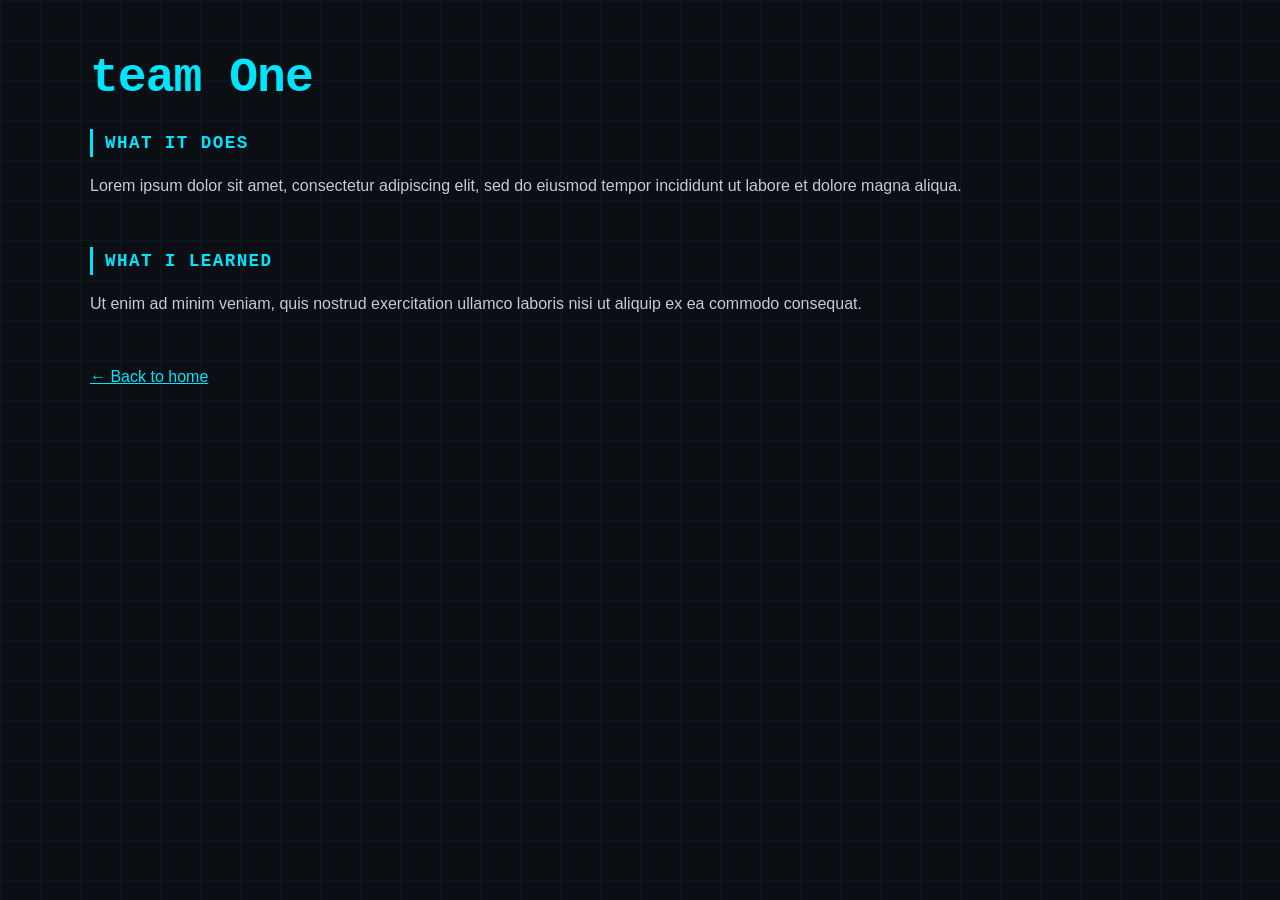
<file: project-1.html>
<!doctype html>
<html lang="vi">
  <head>
    <meta charset="UTF-8" />
    <meta name="viewport" content="width=device-width, initial-scale=1" />
    <title>team One — Phòng PA05 Portfolio</title>
    <link rel="stylesheet" href="styles.css" />
  </head>
  <body>
    <h1>team One</h1>

    <main>
      <section>
        <h2>What it does</h2>
        <p>
          Lorem ipsum dolor sit amet, consectetur adipiscing elit, sed do
          eiusmod tempor incididunt ut labore et dolore magna aliqua.
        </p>
      </section>

      <section>
        <h2>What I learned</h2>
        <p>
          Ut enim ad minim veniam, quis nostrud exercitation ullamco laboris
          nisi ut aliquip ex ea commodo consequat.
        </p>
      </section>
    </main>

    <p>
      <a href="index.html"
        ><span aria-hidden="true">&larr;</span> Back to home</a
      >
    </p>
  </body>
</html>
</file>
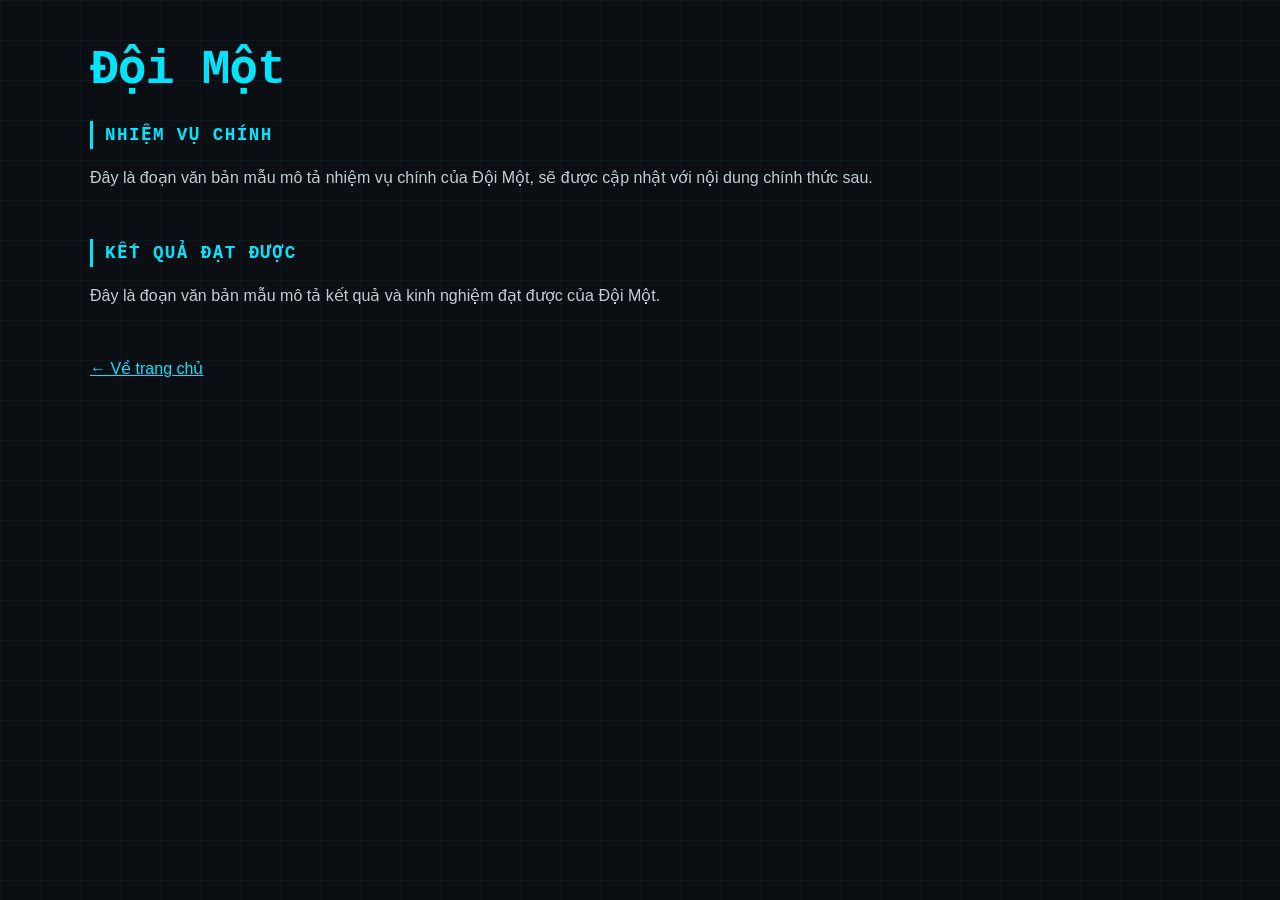
<file: team-1.html>
<!doctype html>
<html lang="vi">
  <head>
    <meta charset="UTF-8" />
    <meta name="viewport" content="width=device-width, initial-scale=1" />
    <title>Đội Một — Phòng PA05 Portfolio</title>
    <link rel="stylesheet" href="css/base.css" />
    <link rel="stylesheet" href="css/layout.css" />
    <link rel="stylesheet" href="css/components.css" />
    <link rel="stylesheet" href="css/animations.css" />
    <link rel="stylesheet" href="css/themes.css" />
  </head>
  <body data-i18n-title="pageTitleTeam1">
    <h1 data-i18n="team1Title">Đội Một</h1>

    <main>
      <section>
        <h2 data-i18n="whatItDoesHeading">Nhiệm vụ chính</h2>
        <p data-i18n="team1WhatItDoesText">
          Đây là đoạn văn bản mẫu mô tả nhiệm vụ chính của Đội Một, sẽ được cập
          nhật với nội dung chính thức sau.
        </p>
      </section>

      <section>
        <h2 data-i18n="whatWeLearnedHeading">Kết quả đạt được</h2>
        <p data-i18n="team1WhatWeLearnedText">
          Đây là đoạn văn bản mẫu mô tả kết quả và kinh nghiệm đạt được của Đội
          Một.
        </p>
      </section>
    </main>

    <p>
      <a href="index.html"
        ><span aria-hidden="true">&larr;</span>
        <span data-i18n="backToHome">Về trang chủ</span></a
      >
    </p>

    <script src="js/translations.js" defer></script>
    <script src="js/theme-toggle.js" defer></script>
    <script src="js/language-toggle.js" defer></script>
    <script src="js/main.js" defer></script>
    <script src="js/carousel.js" defer></script>
    <script src="js/hero-sequence.js" defer></script>
    <script src="js/hero-cycle.js" defer></script>
    <script src="js/animations.js" defer></script>
  </body>
</html>
</file>
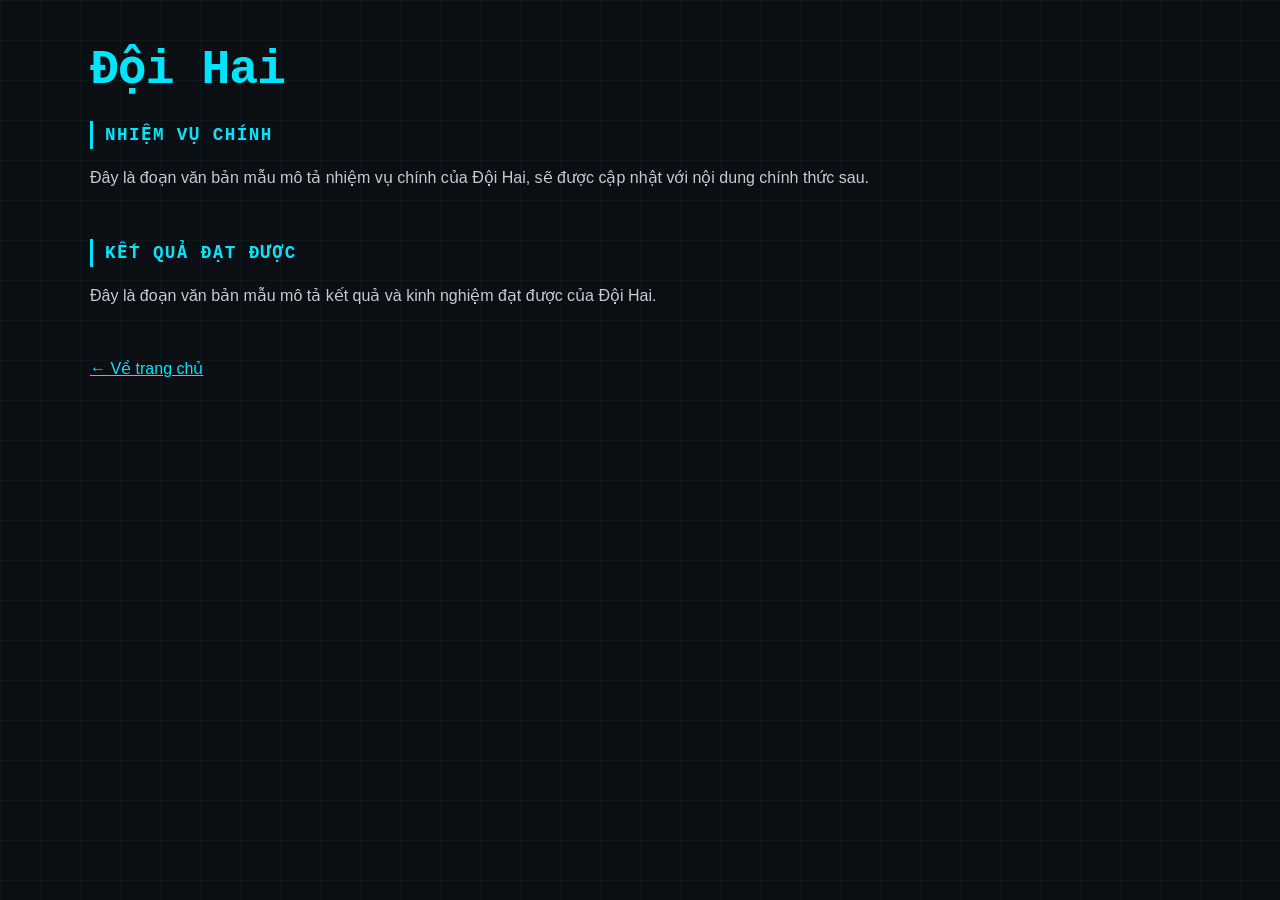
<file: team-2.html>
<!doctype html>
<html lang="vi">
  <head>
    <meta charset="UTF-8" />
    <meta name="viewport" content="width=device-width, initial-scale=1" />
    <title>Đội Hai — Phòng PA05 Portfolio</title>
    <link rel="stylesheet" href="css/base.css" />
    <link rel="stylesheet" href="css/layout.css" />
    <link rel="stylesheet" href="css/components.css" />
    <link rel="stylesheet" href="css/animations.css" />
    <link rel="stylesheet" href="css/themes.css" />
  </head>
  <body data-i18n-title="pageTitleTeam2">
    <h1 data-i18n="team2Title">Đội Hai</h1>

    <main>
      <section>
        <h2 data-i18n="whatItDoesHeading">Nhiệm vụ chính</h2>
        <p data-i18n="team2WhatItDoesText">
          Đây là đoạn văn bản mẫu mô tả nhiệm vụ chính của Đội Hai, sẽ được cập
          nhật với nội dung chính thức sau.
        </p>
      </section>

      <section>
        <h2 data-i18n="whatWeLearnedHeading">Kết quả đạt được</h2>
        <p data-i18n="team2WhatWeLearnedText">
          Đây là đoạn văn bản mẫu mô tả kết quả và kinh nghiệm đạt được của Đội
          Hai.
        </p>
      </section>
    </main>

    <p>
      <a href="index.html"
        ><span aria-hidden="true">&larr;</span>
        <span data-i18n="backToHome">Về trang chủ</span></a
      >
    </p>

    <script src="js/translations.js" defer></script>
    <script src="js/theme-toggle.js" defer></script>
    <script src="js/language-toggle.js" defer></script>
    <script src="js/main.js" defer></script>
    <script src="js/carousel.js" defer></script>
    <script src="js/hero-sequence.js" defer></script>
    <script src="js/hero-cycle.js" defer></script>
    <script src="js/animations.js" defer></script>
  </body>
</html>
</file>
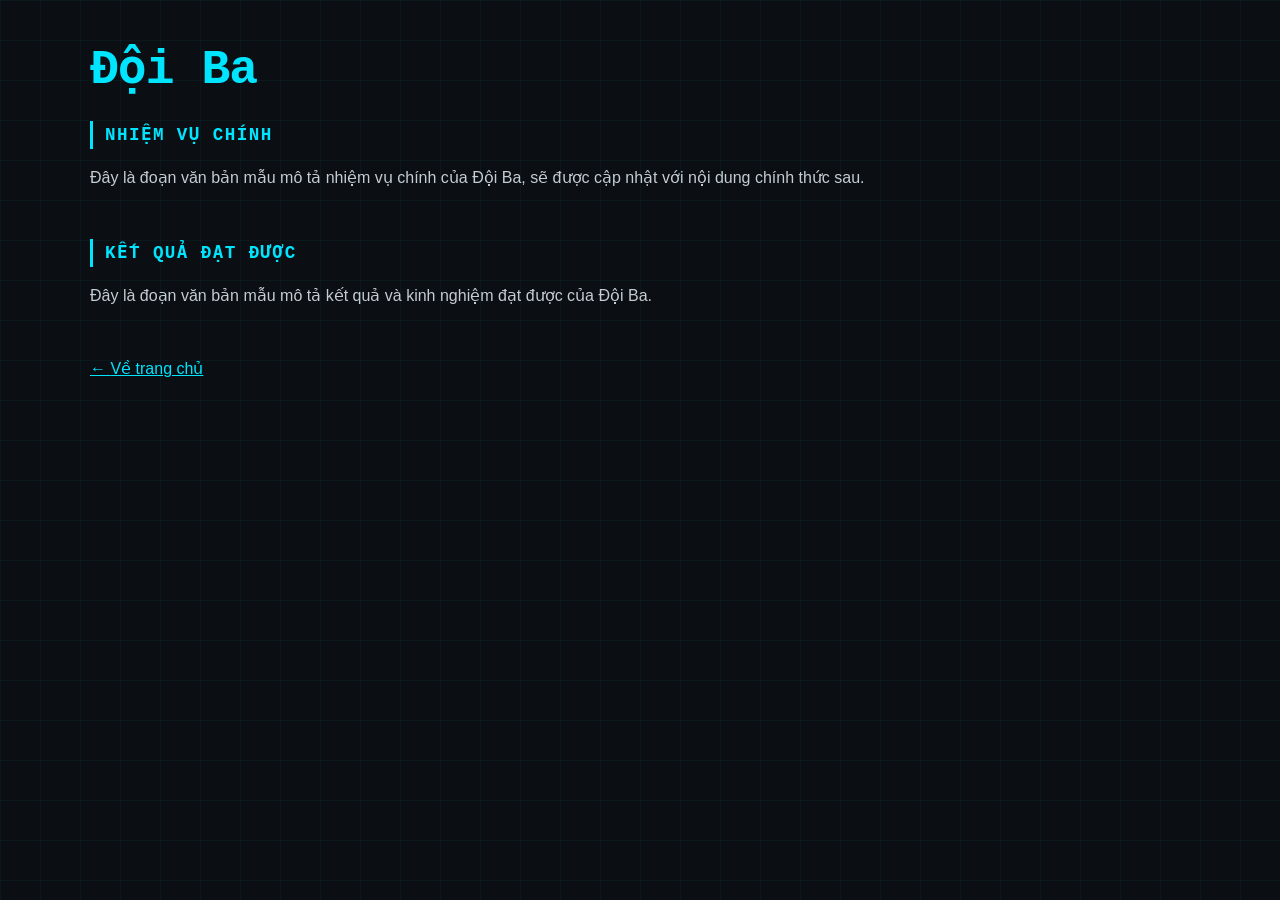
<file: team-3.html>
<!doctype html>
<html lang="vi">
  <head>
    <meta charset="UTF-8" />
    <meta name="viewport" content="width=device-width, initial-scale=1" />
    <title>Đội Ba — Phòng PA05 Portfolio</title>
    <link rel="stylesheet" href="css/base.css" />
    <link rel="stylesheet" href="css/layout.css" />
    <link rel="stylesheet" href="css/components.css" />
    <link rel="stylesheet" href="css/animations.css" />
    <link rel="stylesheet" href="css/themes.css" />
  </head>
  <body data-i18n-title="pageTitleTeam3">
    <h1 data-i18n="team3Title">Đội Ba</h1>

    <main>
      <section>
        <h2 data-i18n="whatItDoesHeading">Nhiệm vụ chính</h2>
        <p data-i18n="team3WhatItDoesText">
          Đây là đoạn văn bản mẫu mô tả nhiệm vụ chính của Đội Ba, sẽ được cập
          nhật với nội dung chính thức sau.
        </p>
      </section>

      <section>
        <h2 data-i18n="whatWeLearnedHeading">Kết quả đạt được</h2>
        <p data-i18n="team3WhatWeLearnedText">
          Đây là đoạn văn bản mẫu mô tả kết quả và kinh nghiệm đạt được của Đội
          Ba.
        </p>
      </section>
    </main>

    <p>
      <a href="index.html"
        ><span aria-hidden="true">&larr;</span>
        <span data-i18n="backToHome">Về trang chủ</span></a
      >
    </p>

    <script src="js/translations.js" defer></script>
    <script src="js/theme-toggle.js" defer></script>
    <script src="js/language-toggle.js" defer></script>
    <script src="js/main.js" defer></script>
    <script src="js/carousel.js" defer></script>
    <script src="js/hero-sequence.js" defer></script>
    <script src="js/hero-cycle.js" defer></script>
    <script src="js/animations.js" defer></script>
  </body>
</html>
</file>
<file: styles.css>
:root {
  --bg: #0b0e12;
  --bg-elevated: #12171c;
  --bg-hover: #17222b;
  --text: #c4ccd4;
  --text-muted: #8a94a3;
  --accent: #00e5ff;
  --accent-rgb: 0, 229, 255;
  --font-mono:
    ui-monospace, "SFMono-Regular", Consolas, "Liberation Mono", Menlo,
    monospace;
  --font-sans: -apple-system, "Segoe UI", Roboto, Helvetica, Arial, sans-serif;
}

html {
  box-sizing: border-box;
  scroll-behavior: smooth;
}

*,
*::before,
*::after {
  box-sizing: inherit;
}

@media (prefers-reduced-motion: reduce) {
  html {
    scroll-behavior: auto;
  }

  *,
  *::before,
  *::after {
    transition: none !important;
    animation: none !important;
  }
}

.skip-link {
  position: absolute;
  left: -9999px;
  top: 0;
  background-color: var(--bg-elevated);
  color: var(--accent);
  font-family: var(--font-mono);
  padding: 0.5rem 1rem;
  border-radius: 0 0 6px 0;
  z-index: 100;
}

.skip-link:focus {
  left: 0;
}

.scanline {
  position: fixed;
  top: 0;
  left: 0;
  width: 100%;
  height: 60px;
  background: linear-gradient(
    to bottom,
    transparent,
    rgba(var(--accent-rgb), 0.06),
    transparent
  );
  pointer-events: none;
  z-index: 1;
  animation: scanline-move 8s linear infinite;
}

@keyframes scanline-move {
  0% {
    transform: translateY(-60px);
  }
  100% {
    transform: translateY(100vh);
  }
}

body {
  background-color: var(--bg);
  background-image:
    linear-gradient(rgba(var(--accent-rgb), 0.05) 1px, transparent 1px),
    linear-gradient(90deg, rgba(var(--accent-rgb), 0.05) 1px, transparent 1px);
  background-size: 40px 40px;
  color: var(--text);
  font-family: var(--font-sans);
  line-height: 1.6;
  padding: 2rem 1.5rem;
  overflow-wrap: break-word;
}

header,
main,
body > h1,
body > p {
  max-width: 1100px;
  width: 100%;
  margin-left: auto;
  margin-right: auto;
}

h1,
h2,
h3,
p {
  margin: 0;
}

h1,
h2,
h3 {
  font-family: var(--font-mono);
}

h1,
h2 {
  color: var(--accent);
}

h1 {
  font-size: clamp(2rem, 6vw, 3rem);
  letter-spacing: -0.02em;
  margin-bottom: 0.75rem;
}

h2 {
  text-transform: uppercase;
  letter-spacing: 0.08em;
  font-size: 1.1rem;
  border-left: 3px solid var(--accent);
  padding-left: 0.75rem;
  margin-bottom: 1rem;
}

a {
  color: var(--accent);
}

header,
section {
  margin-bottom: 3rem;
}

.reveal {
  opacity: 0;
  transform: translateY(20px);
  transition:
    opacity 0.5s ease,
    transform 0.5s ease;
}

.reveal.is-visible {
  opacity: 1;
  transform: translateY(0);
}

header p {
  margin-bottom: 1.5rem;
  color: var(--text-muted);
  max-width: 40em;
}

.nav-bar {
  display: flex;
  flex-wrap: wrap;
  justify-content: space-between;
  align-items: center;
  gap: 1rem;
}

nav {
  display: flex;
  flex-wrap: wrap;
  gap: 1.5rem;
}

nav a {
  position: relative;
  display: inline-block;
  font-family: var(--font-mono);
  text-transform: uppercase;
  font-size: 0.85rem;
  letter-spacing: 0.05em;
  text-decoration: none;
  padding-bottom: 0.2rem;
  transition:
    transform 0.1s ease,
    text-shadow 0.2s ease;
}

nav a::after {
  content: "";
  position: absolute;
  left: 0;
  bottom: 0;
  width: 100%;
  height: 2px;
  background-color: var(--accent);
  transform: scaleX(0);
  transform-origin: left;
  transition: transform 0.2s ease;
}

nav a:hover,
nav a:focus {
  text-shadow: 0 0 8px rgba(var(--accent-rgb), 0.6);
}

nav a:hover::after,
nav a:focus::after {
  transform: scaleX(1);
}

nav a:active {
  transform: scale(0.95);
}

nav a.active {
  text-shadow: 0 0 8px rgba(var(--accent-rgb), 0.6);
}

nav a.active::after {
  transform: scaleX(1);
}

.lang-toggle {
  display: flex;
  gap: 0.5rem;
}

.lang-btn {
  font-family: var(--font-mono);
  font-size: 0.8rem;
  letter-spacing: 0.03em;
  color: var(--text-muted);
  background: transparent;
  border: 1px solid rgba(var(--accent-rgb), 0.2);
  border-radius: 4px;
  padding: 0.3rem 0.6rem;
  cursor: pointer;
  transition:
    color 0.2s ease,
    border-color 0.2s ease,
    background-color 0.2s ease,
    transform 0.1s ease;
}

.lang-btn:hover,
.lang-btn:focus {
  color: var(--accent);
  border-color: rgba(var(--accent-rgb), 0.5);
}

.lang-btn:active {
  transform: scale(0.95);
}

.lang-btn.is-active {
  color: var(--accent);
  border-color: var(--accent);
  background-color: rgba(var(--accent-rgb), 0.1);
}

.hero {
  display: grid;
  grid-template-columns: 1fr;
  gap: 2rem;
  margin-top: 2rem;
}

.status-indicator {
  display: inline-flex;
  align-items: center;
  gap: 0.5rem;
  font-family: var(--font-mono);
  font-size: 0.75rem;
  text-transform: uppercase;
  letter-spacing: 0.05em;
  color: var(--accent);
  margin-bottom: 1rem;
}

.status-dot {
  width: 8px;
  height: 8px;
  border-radius: 50%;
  background-color: var(--accent);
  box-shadow: 0 0 6px rgba(var(--accent-rgb), 0.8);
  animation: status-pulse 2s ease-in-out infinite;
}

@keyframes status-pulse {
  0%,
  100% {
    opacity: 1;
    transform: scale(1);
  }
  50% {
    opacity: 0.4;
    transform: scale(0.8);
  }
}

.hero-intro h1 {
  font-size: clamp(1.5rem, 3.5vw, 2.25rem);
  line-height: 1.7;
  letter-spacing: normal;
}

.stats {
  display: grid;
  grid-template-columns: repeat(3, 1fr);
  gap: 2rem;
}

@media (max-width: 480px) {
  .stats {
    grid-template-columns: 1fr;
  }
}

.stat {
  display: flex;
  flex-direction: column;
  gap: 0.25rem;
}

.stat-number {
  font-family: var(--font-mono);
  font-size: 2rem;
  font-weight: 700;
  color: var(--accent);
  line-height: 1;
}

.stat-label {
  font-family: var(--font-mono);
  font-size: 0.7rem;
  text-transform: uppercase;
  letter-spacing: 0.08em;
  color: var(--text-muted);
}

.about-grid {
  display: grid;
  grid-template-columns: 1fr;
  gap: 2rem;
  align-items: center;
}

@media (min-width: 768px) {
  .about-grid {
    grid-template-columns: 1.4fr 1fr;
  }
}

.about-grid p {
  max-width: 60ch;
}

.about-visual {
  display: flex;
  align-items: center;
  justify-content: center;
  min-height: 220px;
  border: 1px solid rgba(var(--accent-rgb), 0.15);
  border-radius: 8px;
  background-color: var(--bg-elevated);
}

.radar {
  position: relative;
  width: 65%;
  aspect-ratio: 1;
  border-radius: 50%;
  overflow: hidden;
  border: 1px solid rgba(var(--accent-rgb), 0.3);
  background: radial-gradient(
    circle,
    transparent 0 29%,
    rgba(var(--accent-rgb), 0.15) 30% 31%,
    transparent 32% 59%,
    rgba(var(--accent-rgb), 0.15) 60% 61%,
    transparent 62% 100%
  );
}

.radar::after {
  content: "";
  position: absolute;
  inset: 0;
  background: conic-gradient(rgba(var(--accent-rgb), 0.4), transparent 25%);
  animation: radar-spin 4s linear infinite;
}

@keyframes radar-spin {
  to {
    transform: rotate(360deg);
  }
}

.team-list {
  display: grid;
  grid-template-columns: 1fr;
  gap: 1.25rem;
}

@media (min-width: 640px) {
  .team-list {
    grid-template-columns: repeat(auto-fit, minmax(240px, 1fr));
  }
}

.team-card {
  position: relative;
  overflow: hidden;
  background-color: var(--bg-elevated);
  border: 1px solid rgba(var(--accent-rgb), 0.2);
  border-radius: 6px;
  padding: 1.25rem 1.5rem;
  min-width: 0;
  transition:
    transform 0.2s ease,
    box-shadow 0.2s ease,
    background-color 0.2s ease,
    border-color 0.2s ease;
}

.team-card::before {
  content: "";
  position: absolute;
  top: 0;
  left: 0;
  width: 40%;
  height: 100%;
  background: linear-gradient(
    100deg,
    transparent,
    rgba(var(--accent-rgb), 0.15),
    transparent
  );
  transform: translateX(-250%);
  transition: transform 0.6s ease;
  pointer-events: none;
}

.team-card-link:hover .team-card::before,
.team-card-link:focus .team-card::before {
  transform: translateX(250%);
}

.card-number {
  display: block;
  font-family: var(--font-mono);
  font-size: 1.75rem;
  font-weight: 700;
  color: var(--accent);
  opacity: 0.5;
  line-height: 1;
  margin-bottom: 0.5rem;
}

.team-card h3 {
  color: var(--accent);
  margin-bottom: 0.75rem;
}

.team-card-link:hover .team-card,
.team-card-link:focus .team-card {
  transform: translateY(-4px);
  box-shadow:
    0 0 24px rgba(var(--accent-rgb), 0.25),
    0 6px 16px rgba(0, 0, 0, 0.5);
  background-color: var(--bg-hover);
  border-color: rgba(var(--accent-rgb), 0.5);
}

.team-card-link {
  display: block;
  min-width: 0;
  color: inherit;
  text-decoration: none;
}
</file>
<file: css/base.css>
:root {
  --bg: #0b0e12;
  --bg-elevated: #12171c;
  --bg-hover: #17222b;
  --text: #c4ccd4;
  --text-muted: #8a94a3;
  --accent: #00e5ff;
  --accent-rgb: 0, 229, 255;
  --font-mono:
    ui-monospace, "SFMono-Regular", Consolas, "Liberation Mono", Menlo,
    monospace;
  --font-sans: -apple-system, "Segoe UI", Roboto, Helvetica, Arial, sans-serif;
}

html {
  box-sizing: border-box;
  scroll-behavior: smooth;
}

*,
*::before,
*::after {
  box-sizing: inherit;
}

.skip-link {
  position: absolute;
  left: -9999px;
  top: 0;
  background-color: var(--bg-elevated);
  color: var(--accent);
  font-family: var(--font-mono);
  padding: 0.5rem 1rem;
  border-radius: 0 0 6px 0;
  z-index: 100;
}

.skip-link:focus {
  left: 0;
}

body {
  background-color: var(--bg);
  background-image:
    linear-gradient(rgba(var(--accent-rgb), 0.05) 1px, transparent 1px),
    linear-gradient(90deg, rgba(var(--accent-rgb), 0.05) 1px, transparent 1px);
  background-size: 40px 40px;
  color: var(--text);
  font-family: var(--font-sans);
  line-height: 1.6;
  margin: 0;
  padding: 2rem 1.5rem;
  overflow-wrap: break-word;
  transition:
    background-color 0.3s ease,
    color 0.3s ease;
}

h1,
h2,
h3,
p {
  margin: 0;
}

h1,
h2,
h3 {
  font-family: var(--font-mono);
}

h1,
h2 {
  color: var(--accent);
}

h1 {
  font-size: clamp(2rem, 6vw, 3rem);
  letter-spacing: -0.02em;
  margin-bottom: 0.75rem;
}

h2 {
  text-transform: uppercase;
  letter-spacing: 0.08em;
  font-size: 1.1rem;
  border-left: 3px solid var(--accent);
  padding-left: 0.75rem;
  margin-bottom: 1rem;
}

a {
  color: var(--accent);
}
</file>
<file: css/layout.css>
header,
main,
body > h1,
body > p {
  max-width: 1100px;
  width: 100%;
  margin-left: auto;
  margin-right: auto;
}

header,
section {
  margin-bottom: 3rem;
}

header p {
  margin-bottom: 1.5rem;
  color: var(--text-muted);
  max-width: 40em;
}

.nav-bar {
  display: flex;
  flex-wrap: wrap;
  justify-content: space-between;
  align-items: center;
  gap: 1rem;
}

nav {
  display: flex;
  flex-wrap: wrap;
  gap: 1.5rem;
}

.controls {
  display: flex;
  align-items: center;
  gap: 0.75rem;
  flex-wrap: wrap;
}

.hero {
  margin-top: 2rem;
}

.about-grid {
  display: grid;
  grid-template-columns: 1fr;
  gap: 2rem;
  align-items: center;
}

@media (min-width: 768px) {
  .about-grid {
    grid-template-columns: 1.4fr 1fr;
  }
}

.about-grid p {
  max-width: 60ch;
}

.team-list {
  display: grid;
  grid-template-columns: 1fr;
  gap: 1.25rem;
}

@media (min-width: 640px) {
  .team-list {
    grid-template-columns: repeat(auto-fit, minmax(240px, 1fr));
  }
}
</file>
<file: css/components.css>
.hero-monitor {
  position: relative;
  border-radius: 14px;
  padding: 14px;
  background: linear-gradient(145deg, #2a2e33, #15171a);
  border: 1px solid rgba(0, 0, 0, 0.6);
  box-shadow:
    inset 0 1px 0 rgba(255, 255, 255, 0.05),
    0 6px 18px rgba(0, 0, 0, 0.35);
}

.hero-monitor-power {
  position: absolute;
  bottom: 6px;
  right: 16px;
  width: 6px;
  height: 6px;
  border-radius: 50%;
  background-color: #22c55e;
  box-shadow: 0 0 6px rgba(34, 197, 94, 0.9);
  animation: status-pulse 2.5s ease-in-out infinite;
}

.hero-monitor-screen {
  position: relative;
  border-radius: 6px;
  overflow: hidden;
  background-color: #0b0e12;
}

.hero-boot-phase {
  display: none;
  flex-direction: column;
  align-items: center;
  justify-content: center;
  gap: 1.25rem;
  min-height: 220px;
  padding: 2.5rem 1.5rem;
  text-align: center;
}

.hero-monitor-screen[data-phase="loading"] .hero-boot-phase--loading {
  display: flex;
}

.hero-monitor-screen[data-phase="logo"] .hero-boot-phase--logo {
  display: flex;
}

.hero-boot-symbols {
  display: flex;
  align-items: center;
  justify-content: center;
  gap: 1.5rem;
  height: clamp(50px, 10vw, 80px);
}

.hero-boot-symbol {
  height: 100%;
  width: auto;
  max-width: 90px;
  object-fit: contain;
  opacity: 0;
  transition: opacity 0.4s ease;
}

.hero-boot-symbol.is-active {
  opacity: 1;
}

.hero-boot-bar-track {
  width: 80%;
  max-width: 320px;
  height: 10px;
  border-radius: 6px;
  background-color: rgba(var(--accent-rgb), 0.15);
  overflow: hidden;
}

.hero-boot-bar-fill {
  width: 0%;
  height: 100%;
  background-color: var(--accent);
  box-shadow: 0 0 8px rgba(var(--accent-rgb), 0.6);
  transition: width 2.6s linear;
}

.hero-boot-percent {
  font-family: var(--font-mono);
  font-size: 0.85rem;
  letter-spacing: 0.05em;
  color: var(--text-muted);
}

.hero-boot-logo {
  width: clamp(80px, 14vw, 130px);
  height: auto;
  object-fit: contain;
  opacity: 0;
  animation: hero-fade-scale-in 0.8s ease-out forwards;
}

.hero-boot-waiting {
  margin: 0;
  font-family: var(--font-mono);
  font-size: 0.85rem;
  letter-spacing: 0.05em;
  color: var(--text-muted);
}

.hero-final-layout {
  display: none;
  grid-template-columns: 1fr;
  gap: 1.5rem;
  padding: 1rem;
}

.hero-monitor-screen[data-phase="final"] .hero-final-layout {
  display: grid;
}

@media (min-width: 768px) {
  .hero-final-layout {
    grid-template-columns: 1fr 2fr;
    gap: 2rem;
  }
}

.hero-name-column {
  display: flex;
  align-items: center;
  justify-content: center;
}

.hero-name-lockup {
  display: flex;
  flex-direction: column;
  align-items: center;
  text-align: center;
  gap: 0.6rem;
  margin: 0;
}

.hero-name-line,
.hero-cycle-label {
  font-family: var(--font-mono);
  font-size: clamp(0.7rem, 1.6vw, 0.85rem);
  font-weight: 700;
  letter-spacing: 0.04em;
  line-height: 1.4;
  color: var(--accent);
}

.hero-lockup-logo {
  width: clamp(70px, 12vw, 110px);
  height: auto;
  display: block;
}

.hero-center-stack,
.hero-cycle-label-stack {
  display: grid;
  justify-items: center;
  align-items: center;
  width: 100%;
}

.hero-center-item,
.hero-cycle-label {
  grid-area: 1 / 1;
  opacity: 0;
  transition: opacity 0.6s ease;
}

.hero-center-item.is-active,
.hero-cycle-label.is-active {
  opacity: 1;
}

.hero-stat-number {
  font-family: var(--font-mono);
  font-weight: 700;
  color: var(--accent);
  line-height: 1;
  text-align: center;
}

.hero-stat-number--days {
  font-size: clamp(1.75rem, 6vw, 2.75rem);
  white-space: nowrap;
}

.hero-stat-number--duration {
  font-size: clamp(1rem, 3vw, 1.35rem);
  letter-spacing: 0.02em;
}

.hero-carousel {
  position: relative;
  width: 100%;
  aspect-ratio: 16 / 9;
  overflow: hidden;
  border-radius: 8px;
  border: 1px solid rgba(var(--accent-rgb), 0.2);
  background-color: var(--bg-elevated);
}

.carousel-track {
  position: relative;
  width: 100%;
  height: 100%;
}

.carousel-slide {
  position: absolute;
  inset: 0;
  display: flex;
  align-items: center;
  justify-content: center;
  opacity: 0;
  background-color: var(--bg-elevated);
  transition: opacity 1s ease;
}

.carousel-slide.is-active {
  opacity: 1;
  z-index: 1;
  animation: kenburns 6s ease-out forwards;
}

.carousel-slide-img {
  width: 100%;
  height: 100%;
  object-fit: cover;
  display: block;
}

.carousel-corner {
  position: absolute;
  width: 18px;
  height: 18px;
  z-index: 3;
  opacity: 0.9;
  pointer-events: none;
}

.carousel-corner--tl {
  top: 8px;
  left: 8px;
  border-top: 2px solid var(--accent);
  border-left: 2px solid var(--accent);
}

.carousel-corner--tr {
  top: 8px;
  right: 8px;
  border-top: 2px solid var(--accent);
  border-right: 2px solid var(--accent);
}

.carousel-corner--bl {
  bottom: 8px;
  left: 8px;
  border-bottom: 2px solid var(--accent);
  border-left: 2px solid var(--accent);
}

.carousel-corner--br {
  bottom: 8px;
  right: 8px;
  border-bottom: 2px solid var(--accent);
  border-right: 2px solid var(--accent);
}

.carousel-cam-label {
  position: absolute;
  bottom: 10px;
  left: 30px;
  z-index: 3;
  display: flex;
  align-items: center;
  gap: 0.4rem;
  padding: 0.2rem 0.5rem;
  border-radius: 3px;
  background-color: rgba(0, 0, 0, 0.4);
  font-family: var(--font-mono);
  font-size: 0.65rem;
  letter-spacing: 0.05em;
  color: #ffffff;
}

.carousel-live-dot {
  width: 6px;
  height: 6px;
  border-radius: 50%;
  background-color: #ef4444;
  box-shadow: 0 0 4px rgba(239, 68, 68, 0.8);
  animation: status-pulse 2s ease-in-out infinite;
}

.carousel-arrow {
  position: absolute;
  top: 50%;
  transform: translateY(-50%);
  z-index: 3;
  display: inline-flex;
  align-items: center;
  justify-content: center;
  width: 2.25rem;
  height: 2.25rem;
  border-radius: 50%;
  border: 1px solid rgba(var(--accent-rgb), 0.4);
  background-color: rgba(0, 0, 0, 0.35);
  color: #ffffff;
  font-size: 1.25rem;
  line-height: 1;
  cursor: pointer;
  transition:
    background-color 0.2s ease,
    border-color 0.2s ease,
    transform 0.1s ease;
}

.carousel-arrow:hover,
.carousel-arrow:focus {
  background-color: rgba(0, 0, 0, 0.55);
  border-color: var(--accent);
}

.carousel-arrow:active {
  transform: translateY(-50%) scale(0.92);
}

.carousel-arrow--prev {
  left: 0.75rem;
}

.carousel-arrow--next {
  right: 0.75rem;
}

.carousel-dots {
  position: absolute;
  bottom: 0.75rem;
  left: 50%;
  transform: translateX(-50%);
  z-index: 3;
  display: flex;
  gap: 0.5rem;
}

.carousel-dot-item {
  position: relative;
  display: inline-flex;
  align-items: center;
  justify-content: center;
  width: 1.1rem;
  height: 1.1rem;
}

.carousel-dot-ring {
  position: absolute;
  inset: 0;
  width: 100%;
  height: 100%;
  transform: rotate(-90deg);
  opacity: 0;
  transition: opacity 0.2s ease;
  pointer-events: none;
}

.carousel-dot-item.is-active .carousel-dot-ring {
  opacity: 1;
}

.carousel-dot-ring-track {
  fill: none;
  stroke: rgba(255, 255, 255, 0.25);
  stroke-width: 1.5;
}

.carousel-dot-ring-fill {
  fill: none;
  stroke: var(--accent);
  stroke-width: 1.5;
  stroke-linecap: round;
  stroke-dasharray: 62.83;
  stroke-dashoffset: 62.83;
}

.carousel-dot-item.is-active .carousel-dot-ring-fill {
  animation: carousel-ring-fill var(--ring-duration, 4000ms) linear forwards;
}

.carousel-dot {
  position: relative;
  z-index: 1;
  width: 0.55rem;
  height: 0.55rem;
  border-radius: 50%;
  border: 1px solid rgba(255, 255, 255, 0.6);
  background-color: rgba(255, 255, 255, 0.25);
  padding: 0;
  cursor: pointer;
  transition:
    background-color 0.2s ease,
    transform 0.15s ease;
}

.carousel-dot:hover,
.carousel-dot:focus {
  background-color: rgba(255, 255, 255, 0.6);
}

.carousel-dot.is-active {
  background-color: var(--accent);
  border-color: var(--accent);
  transform: scale(1.2);
  animation: carousel-dot-glow 1.6s ease-in-out infinite;
}

@media (max-width: 480px) {
  .carousel-arrow {
    width: 1.75rem;
    height: 1.75rem;
    font-size: 1rem;
  }

  .carousel-dot {
    width: 0.45rem;
    height: 0.45rem;
  }

  .carousel-corner {
    width: 12px;
    height: 12px;
  }

  .carousel-cam-label {
    left: 22px;
    font-size: 0.55rem;
    padding: 0.15rem 0.4rem;
  }
}

.security-sequence {
  display: grid;
  margin-bottom: 2rem;
}

.security-stage {
  grid-column: 1;
  grid-row: 1;
  width: 100%;
  display: flex;
  align-items: center;
  flex-wrap: wrap;
  gap: 0.75rem;
  min-width: 0;
  opacity: 0;
  pointer-events: none;
  transition: opacity 0.4s ease;
}

.security-stage.is-active {
  opacity: 1;
}

.security-alert {
  justify-content: center;
  padding: 1.5rem 1.5rem;
  border-radius: 6px;
  border: 1px solid transparent;
  font-family: var(--font-mono);
  transform: scale(0.85);
  transition:
    opacity 0.4s ease,
    transform 0.4s ease;
}

.security-alert.is-active {
  transform: scale(1);
}

.security-alert-text {
  font-size: clamp(1.5rem, 5vw, 2.5rem);
  font-weight: 700;
  letter-spacing: 0.08em;
  text-align: center;
}

.security-icon {
  flex-shrink: 0;
  font-size: clamp(1.75rem, 5.5vw, 3rem);
  line-height: 1;
}

.security-alert--danger {
  background-color: rgba(239, 68, 68, 0.1);
  border-color: rgba(239, 68, 68, 0.4);
  color: #ef4444;
}

.security-alert--danger.is-active {
  animation: security-alert-flicker 1.1s infinite;
}

.security-alert--danger.is-active .security-icon {
  animation: security-icon-flicker 0.35s infinite;
}

.security-alert--safe {
  background-color: rgba(34, 197, 94, 0.1);
  border-color: rgba(34, 197, 94, 0.4);
  color: #22c55e;
}

.security-alert--safe .security-icon {
  animation: status-pulse 2s ease-in-out infinite;
}

.security-terminal {
  align-items: stretch;
}

.terminal-window {
  width: 100%;
  border-radius: 6px;
  overflow: hidden;
  background-color: var(--bg-elevated);
  border: 1px solid rgba(var(--accent-rgb), 0.3);
  font-family: var(--font-mono);
  font-size: 0.85rem;
}

.terminal-titlebar {
  display: flex;
  gap: 0.4rem;
  padding: 0.5rem 0.75rem;
  background-color: rgba(var(--accent-rgb), 0.08);
  border-bottom: 1px solid rgba(var(--accent-rgb), 0.2);
}

.terminal-dot {
  width: 8px;
  height: 8px;
  border-radius: 50%;
}

.terminal-dot--red {
  background-color: #ef4444;
}

.terminal-dot--yellow {
  background-color: #eab308;
}

.terminal-dot--green {
  background-color: #22c55e;
}

.terminal-body {
  display: flex;
  align-items: center;
  flex-wrap: wrap;
  gap: 0.4rem;
  min-width: 0;
  padding: 0.75rem 1.25rem;
  color: var(--accent);
}

.terminal-prompt {
  font-weight: 700;
  flex-shrink: 0;
}

.terminal-text {
  min-width: 0;
  overflow-wrap: break-word;
}

.terminal-cursor {
  animation: terminal-cursor-blink 0.8s steps(1) infinite;
}

nav a {
  position: relative;
  display: inline-block;
  font-family: var(--font-mono);
  text-transform: uppercase;
  font-size: 0.85rem;
  letter-spacing: 0.05em;
  text-decoration: none;
  padding-bottom: 0.2rem;
  transition:
    transform 0.1s ease,
    text-shadow 0.2s ease;
}

nav a::after {
  content: "";
  position: absolute;
  left: 0;
  bottom: 0;
  width: 100%;
  height: 2px;
  background-color: var(--accent);
  transform: scaleX(0);
  transform-origin: left;
  transition: transform 0.2s ease;
}

nav a:hover,
nav a:focus {
  text-shadow: 0 0 8px rgba(var(--accent-rgb), 0.6);
}

nav a:hover::after,
nav a:focus::after {
  transform: scaleX(1);
}

nav a:active {
  transform: scale(0.95);
}

nav a.active {
  text-shadow: 0 0 8px rgba(var(--accent-rgb), 0.6);
}

nav a.active::after {
  transform: scaleX(1);
}

.lang-toggle {
  display: flex;
  gap: 0.5rem;
}

.lang-btn {
  font-family: var(--font-mono);
  font-size: 0.8rem;
  letter-spacing: 0.03em;
  color: var(--text-muted);
  background: transparent;
  border: 1px solid rgba(var(--accent-rgb), 0.2);
  border-radius: 4px;
  padding: 0.3rem 0.6rem;
  cursor: pointer;
  transition:
    color 0.2s ease,
    border-color 0.2s ease,
    background-color 0.2s ease,
    transform 0.1s ease;
}

.lang-btn:hover,
.lang-btn:focus {
  color: var(--accent);
  border-color: rgba(var(--accent-rgb), 0.5);
}

.lang-btn:active {
  transform: scale(0.95);
}

.lang-btn.is-active {
  color: var(--accent);
  border-color: var(--accent);
  background-color: rgba(var(--accent-rgb), 0.1);
}

.theme-toggle {
  display: inline-flex;
  align-items: center;
  justify-content: center;
  font-size: 0.9rem;
  line-height: 1;
  color: var(--text-muted);
  background: transparent;
  border: 1px solid rgba(var(--accent-rgb), 0.2);
  border-radius: 4px;
  padding: 0.35rem 0.5rem;
  cursor: pointer;
  transition:
    color 0.2s ease,
    border-color 0.2s ease,
    background-color 0.2s ease,
    transform 0.1s ease;
}

.theme-toggle:hover,
.theme-toggle:focus {
  color: var(--accent);
  border-color: rgba(var(--accent-rgb), 0.5);
}

.theme-toggle:active {
  transform: scale(0.95);
}

.theme-icon-sun {
  display: none;
}

.about-visual {
  display: flex;
  align-items: center;
  justify-content: center;
  min-height: 220px;
  border: 1px solid rgba(var(--accent-rgb), 0.15);
  border-radius: 8px;
  background-color: var(--bg-elevated);
}

.radar {
  position: relative;
  width: 65%;
  aspect-ratio: 1;
  border-radius: 50%;
  overflow: hidden;
  border: 1px solid rgba(var(--accent-rgb), 0.3);
  background: radial-gradient(
    circle,
    transparent 0 29%,
    rgba(var(--accent-rgb), 0.15) 30% 31%,
    transparent 32% 59%,
    rgba(var(--accent-rgb), 0.15) 60% 61%,
    transparent 62% 100%
  );
}

.radar::after {
  content: "";
  position: absolute;
  inset: 0;
  background: conic-gradient(rgba(var(--accent-rgb), 0.4), transparent 25%);
  animation: radar-spin 4s linear infinite;
}

.radar-dot {
  position: absolute;
  width: 6px;
  height: 6px;
  border-radius: 50%;
  background-color: #ef4444;
  box-shadow: 0 0 6px rgba(239, 68, 68, 0.8);
  opacity: 0;
  transform: scale(0.4);
  transition:
    opacity 0.25s ease,
    transform 0.25s ease;
  pointer-events: none;
}

.radar-dot.is-active {
  opacity: 1;
  transform: scale(1);
}

.radar-dot:nth-child(1) {
  top: 22%;
  left: 35%;
}

.radar-dot:nth-child(2) {
  top: 30%;
  left: 68%;
}

.radar-dot:nth-child(3) {
  top: 50%;
  left: 20%;
}

.radar-dot:nth-child(4) {
  top: 55%;
  left: 78%;
}

.radar-dot:nth-child(5) {
  top: 72%;
  left: 42%;
}

.radar-dot:nth-child(6) {
  top: 65%;
  left: 60%;
}

.team-card {
  position: relative;
  overflow: hidden;
  height: 100%;
  background-color: var(--bg-elevated);
  border: 1px solid rgba(var(--accent-rgb), 0.2);
  border-radius: 6px;
  padding: 1.25rem 1.5rem;
  min-width: 0;
  transition:
    transform 0.2s ease,
    box-shadow 0.2s ease,
    background-color 0.2s ease,
    border-color 0.2s ease;
}

.team-card::before {
  content: "";
  position: absolute;
  top: 0;
  left: 0;
  width: 40%;
  height: 100%;
  background: linear-gradient(
    100deg,
    transparent,
    rgba(var(--accent-rgb), 0.15),
    transparent
  );
  transform: translateX(-250%);
  transition: transform 0.6s ease;
  pointer-events: none;
}

.team-card-link:hover .team-card::before,
.team-card-link:focus .team-card::before {
  transform: translateX(250%);
}

.card-number {
  display: block;
  font-family: var(--font-mono);
  font-size: 1.75rem;
  font-weight: 700;
  color: var(--accent);
  opacity: 0.5;
  line-height: 1;
  margin-bottom: 0.5rem;
}

.team-card h3 {
  color: var(--accent);
  margin-bottom: 0.75rem;
}

.team-card-link:hover .team-card,
.team-card-link:focus .team-card {
  transform: translateY(-4px);
  box-shadow:
    0 0 24px rgba(var(--accent-rgb), 0.25),
    0 6px 16px rgba(0, 0, 0, 0.5);
  background-color: var(--bg-hover);
  border-color: rgba(var(--accent-rgb), 0.5);
}

.team-card-link {
  display: block;
  height: 100%;
  min-width: 0;
  color: inherit;
  text-decoration: none;
}

.timeline {
  position: relative;
  padding: 0.5rem 0;
}

.timeline-line {
  position: absolute;
  left: 50%;
  top: 0;
  bottom: 0;
  width: 2px;
  transform: translateX(-50%);
  background-color: rgba(var(--accent-rgb), 0.5);
  animation: timeline-pulse 2.5s ease-in-out infinite;
}

.timeline-event {
  position: relative;
  display: flex;
  width: 100%;
}

.timeline-event:not(:last-child) {
  margin-bottom: 3rem;
}

.timeline-event--left {
  justify-content: flex-start;
}

.timeline-event--right {
  justify-content: flex-end;
}

.timeline-event--left.timeline-reveal {
  transform: translateX(-40px);
}

.timeline-event--right.timeline-reveal {
  transform: translateX(40px);
}

.timeline-event.timeline-reveal {
  opacity: 0;
  transition:
    opacity 0.6s ease,
    transform 0.6s ease;
}

.timeline-event.timeline-reveal.is-visible {
  opacity: 1;
  transform: translateX(0);
}

.timeline-marker {
  position: absolute;
  left: 50%;
  top: 0;
  transform: translateX(-50%);
  width: clamp(1.75rem, 5vw, 2.5rem);
  height: clamp(1.75rem, 5vw, 2.5rem);
  background-color: var(--accent);
  clip-path: polygon(
    50% 0%,
    100% 15%,
    100% 55%,
    55% 100%,
    45% 100%,
    0% 55%,
    0% 15%
  );
  filter: drop-shadow(0 0 6px rgba(var(--accent-rgb), 0.6));
  z-index: 2;
}

.timeline-content {
  width: calc(50% - 2.5rem);
  min-width: 0;
}

.timeline-image {
  width: 100%;
  aspect-ratio: 16 / 9;
  background-color: var(--bg-hover);
  border: 1px solid rgba(var(--accent-rgb), 0.15);
  border-radius: 6px;
  margin-bottom: 0.75rem;
}

.timeline-image--link {
  position: relative;
  display: block;
  overflow: hidden;
}

.timeline-image-default,
.timeline-image-hover {
  position: absolute;
  inset: 0;
  width: 100%;
  height: 100%;
  object-fit: cover;
  display: block;
}

.timeline-image-hover {
  opacity: 0;
  transition: opacity 0.5s ease;
}

@media (hover: hover) and (pointer: fine) {
  .timeline-image--link:hover .timeline-image-hover,
  .timeline-image--link:focus-visible .timeline-image-hover {
    opacity: 1;
  }
}

.timeline-date {
  display: block;
  font-family: var(--font-mono);
  font-size: clamp(2rem, 6vw, 3rem);
  font-weight: 700;
  line-height: 1;
  color: var(--accent);
  margin-bottom: 0.5rem;
}

.timeline-title {
  font-family: var(--font-mono);
  font-size: 1rem;
  margin-bottom: 0.5rem;
}

.timeline-prefix {
  color: var(--accent);
  font-weight: 700;
}

.timeline-content p {
  color: var(--text-muted);
  font-size: 0.9rem;
}

@media (max-width: 560px) {
  .timeline-content {
    width: calc(50% - 1.75rem);
  }

  .timeline-marker {
    width: 1.5rem;
    height: 1.5rem;
  }

  .timeline-image {
    margin-bottom: 0.5rem;
  }

  .timeline-title {
    font-size: 0.85rem;
  }

  .timeline-content p {
    font-size: 0.78rem;
  }

  .timeline-event:not(:last-child) {
    margin-bottom: 2rem;
  }
}

.site-footer {
  margin: 3rem -1.5rem -2rem;
  padding: 2.5rem 1.5rem 1.25rem;
  background-color: var(--bg-hover);
  border-top: 2px solid var(--accent);
  transition:
    background-color 0.3s ease,
    border-color 0.3s ease;
}

.footer-inner {
  max-width: 1100px;
  width: 100%;
  margin: 0 auto;
}

.footer-columns {
  display: grid;
  grid-template-columns: 1fr;
  gap: 2rem;
  margin-bottom: 2rem;
}

@media (min-width: 640px) {
  .footer-columns {
    grid-template-columns: 2fr 1fr;
    gap: 2.5rem;
  }
}

.footer-col {
  display: flex;
  flex-direction: column;
  gap: 0.6rem;
}

.footer-col--brand {
  flex-direction: row;
  align-items: center;
  gap: 1.25rem;
}

.footer-logo {
  width: 72px;
  height: auto;
  display: block;
  flex-shrink: 0;
}

.footer-brand-text {
  display: flex;
  flex-direction: column;
  gap: 0.35rem;
}

.footer-office-name {
  font-family: var(--font-mono);
  font-size: 0.95rem;
  font-weight: 700;
  text-transform: uppercase;
  letter-spacing: 0.03em;
  line-height: 1.4;
  color: var(--text);
  text-wrap: balance;
}

.footer-office-address {
  font-size: 0.8rem;
  line-height: 1.4;
  color: var(--text-muted);
}

.footer-col-heading {
  font-size: 0.75rem;
  font-weight: 700;
  text-transform: uppercase;
  letter-spacing: 0.06em;
  color: var(--text-muted);
  margin: 0;
}

.footer-contact-line {
  font-size: 0.9rem;
  color: var(--text-muted);
}

.footer-contact-line a {
  color: var(--accent);
}

.footer-copyright {
  padding-top: 1.5rem;
  border-top: 1px solid rgba(var(--accent-rgb), 0.15);
  font-size: 0.75rem;
  color: var(--text-muted);
  text-align: center;
}
</file>
<file: css/animations.css>
@media (prefers-reduced-motion: reduce) {
  html {
    scroll-behavior: auto;
  }

  *,
  *::before,
  *::after {
    transition: none !important;
    animation: none !important;
  }
}

.scanline {
  position: fixed;
  top: 0;
  left: 0;
  width: 100%;
  height: 60px;
  background: linear-gradient(
    to bottom,
    transparent,
    rgba(var(--accent-rgb), 0.06),
    transparent
  );
  pointer-events: none;
  z-index: 1;
  animation: scanline-move 8s linear infinite;
}

@keyframes scanline-move {
  0% {
    transform: translateY(-60px);
  }
  100% {
    transform: translateY(100vh);
  }
}

.reveal {
  opacity: 0;
  transform: translateY(20px);
  transition:
    opacity 0.5s ease,
    transform 0.5s ease;
}

.reveal.is-visible {
  opacity: 1;
  transform: translateY(0);
}

@keyframes security-alert-flicker {
  0%,
  100% {
    opacity: 1;
    box-shadow: 0 0 16px rgba(239, 68, 68, 0.4);
    border-color: rgba(239, 68, 68, 0.9);
  }
  4% {
    opacity: 0.4;
    box-shadow: none;
    border-color: rgba(239, 68, 68, 0.4);
  }
  8% {
    opacity: 1;
  }
  12% {
    opacity: 0.3;
    box-shadow: none;
  }
  16% {
    opacity: 1;
    box-shadow: 0 0 16px rgba(239, 68, 68, 0.4);
  }
  45% {
    opacity: 0.5;
    box-shadow: none;
  }
  48% {
    opacity: 1;
  }
  70% {
    opacity: 0.35;
    box-shadow: none;
  }
  73% {
    opacity: 1;
    box-shadow: 0 0 16px rgba(239, 68, 68, 0.4);
  }
}

@keyframes security-icon-flicker {
  0%,
  49% {
    opacity: 1;
  }
  50%,
  100% {
    opacity: 0.3;
  }
}

@keyframes status-pulse {
  0%,
  100% {
    opacity: 1;
    transform: scale(1);
  }
  50% {
    opacity: 0.4;
    transform: scale(0.8);
  }
}

@keyframes terminal-cursor-blink {
  0%,
  49% {
    opacity: 1;
  }
  50%,
  100% {
    opacity: 0;
  }
}

@keyframes radar-spin {
  to {
    transform: rotate(360deg);
  }
}

@keyframes kenburns {
  0% {
    transform: scale(1) translate(0, 0);
  }
  100% {
    transform: scale(1.12) translate(-2%, -2%);
  }
}

@keyframes carousel-ring-fill {
  from {
    stroke-dashoffset: 62.83;
  }
  to {
    stroke-dashoffset: 0;
  }
}

@keyframes carousel-dot-glow {
  0%,
  100% {
    box-shadow: 0 0 4px rgba(var(--accent-rgb), 0.4);
  }
  50% {
    box-shadow: 0 0 10px rgba(var(--accent-rgb), 0.9);
  }
}

@keyframes hero-fade-scale-in {
  from {
    opacity: 0;
    transform: scale(0.85);
  }
  to {
    opacity: 1;
    transform: scale(1);
  }
}

@keyframes timeline-pulse {
  0%,
  100% {
    opacity: 0.6;
    box-shadow: 0 0 6px rgba(var(--accent-rgb), 0.4);
  }
  50% {
    opacity: 1;
    box-shadow: 0 0 16px rgba(var(--accent-rgb), 0.8);
  }
}
</file>
<file: css/themes.css>
:root[data-theme="light"] {
  --bg: #ffffff;
  --bg-elevated: #ffffff;
  --bg-hover: #e8ecf0;
  --text: #2b2b2b;
  --text-muted: #5c5c5c;
  --accent: #c62828;
  --accent-rgb: 198, 40, 40;
  --accent-2: #ffcc00;
  --accent-2-rgb: 255, 204, 0;
  --accent-2-muted: #8a6a00;
  --surface-red: #8b1a1a;
  --surface-red-hover: #a52222;
  --surface-red-rgb: 139, 26, 26;
}

[data-theme="light"] .scanline {
  display: none;
}

[data-theme="light"] body {
  background-color: #ffffff;
  background-image: none;
}

[data-theme="light"] .theme-icon-sun {
  display: inline;
}

[data-theme="light"] .theme-icon-moon {
  display: none;
}

[data-theme="light"] a:hover,
[data-theme="light"] a:focus {
  color: var(--accent-2-muted);
}

[data-theme="light"] nav a:hover,
[data-theme="light"] nav a:focus {
  color: var(--accent);
}

[data-theme="light"] nav a::after {
  background-color: var(--accent-2-muted);
}

[data-theme="light"] h2 {
  border-left-color: var(--accent-2-muted);
}

[data-theme="light"] .lang-btn,
[data-theme="light"] .theme-toggle {
  background-color: #ffffff;
  border-color: var(--accent);
}

[data-theme="light"] .lang-btn.is-active {
  background-color: var(--surface-red);
  border-color: var(--surface-red);
  color: var(--accent-2);
}

[data-theme="light"] .theme-toggle:hover,
[data-theme="light"] .theme-toggle:focus {
  background-color: var(--surface-red);
  border-color: var(--surface-red);
  color: var(--accent-2);
}

[data-theme="light"] .hero-monitor-screen[data-phase="final"] {
  background-color: var(--surface-red);
}

[data-theme="light"] .hero-name-line,
[data-theme="light"] .hero-cycle-label,
[data-theme="light"] .hero-stat-number {
  color: var(--accent-2);
}

[data-theme="light"] .hero-carousel {
  background-color: var(--surface-red);
  border-color: var(--accent);
}

[data-theme="light"] .carousel-slide {
  background-color: var(--surface-red);
}

[data-theme="light"] .carousel-corner--tl,
[data-theme="light"] .carousel-corner--tr,
[data-theme="light"] .carousel-corner--bl,
[data-theme="light"] .carousel-corner--br {
  border-color: var(--accent-2);
}

[data-theme="light"] .carousel-dot-ring-fill {
  stroke: var(--accent-2);
}

[data-theme="light"] .carousel-dot.is-active {
  background-color: var(--accent-2);
  border-color: var(--accent-2);
}

[data-theme="light"] .carousel-cam-label {
  background-color: rgba(var(--surface-red-rgb), 0.88);
  color: var(--accent-2);
}

[data-theme="light"] .carousel-arrow {
  background-color: rgba(var(--surface-red-rgb), 0.55);
  color: var(--accent-2);
}

[data-theme="light"] .carousel-arrow:hover,
[data-theme="light"] .carousel-arrow:focus {
  background-color: rgba(var(--surface-red-rgb), 0.75);
}

[data-theme="light"] .about-visual {
  background: linear-gradient(
    135deg,
    rgba(var(--accent-rgb), 0.12),
    rgba(var(--accent-rgb), 0.02)
  );
  border-color: rgba(var(--accent-rgb), 0.3);
  box-shadow: 0 4px 16px rgba(16, 24, 40, 0.08);
}

[data-theme="light"] .radar {
  border-color: rgba(var(--accent-rgb), 0.45);
  background: radial-gradient(
    circle,
    transparent 0 29%,
    rgba(var(--accent-rgb), 0.28) 30% 31%,
    transparent 32% 59%,
    rgba(var(--accent-rgb), 0.28) 60% 61%,
    transparent 62% 100%
  );
}

[data-theme="light"] .radar::after {
  background: conic-gradient(rgba(var(--accent-rgb), 0.55), transparent 25%);
}

[data-theme="light"] .team-card {
  background-color: var(--surface-red);
  border: 1px solid rgba(255, 255, 255, 0.15);
  border-top: 3px solid var(--accent-2);
  box-shadow:
    0 1px 3px rgba(0, 0, 0, 0.15),
    0 4px 14px rgba(0, 0, 0, 0.12);
}

[data-theme="light"] .card-number,
[data-theme="light"] .team-card h3 {
  color: var(--accent-2);
}

[data-theme="light"] .team-card p {
  color: var(--accent-2);
}

[data-theme="light"] .team-card-link:hover .team-card,
[data-theme="light"] .team-card-link:focus .team-card {
  background-color: var(--surface-red-hover);
  border-color: rgba(255, 255, 255, 0.3);
  box-shadow:
    0 10px 24px rgba(0, 0, 0, 0.25),
    0 0 20px rgba(var(--accent-2-rgb), 0.4);
}

[data-theme="light"] .security-alert--safe {
  background-color: var(--surface-red);
  border-color: var(--surface-red);
  color: var(--accent-2);
}

[data-theme="light"] .site-footer {
  background-color: var(--surface-red);
}

[data-theme="light"] .footer-office-name,
[data-theme="light"] .footer-office-address,
[data-theme="light"] .footer-col-heading,
[data-theme="light"] .footer-contact-line {
  color: #ffffff;
}

[data-theme="light"] .footer-contact-line a {
  color: #ffffff;
}

[data-theme="light"] .footer-contact-line a:hover,
[data-theme="light"] .footer-contact-line a:focus {
  color: var(--accent-2);
}

[data-theme="light"] .footer-copyright {
  color: rgba(255, 255, 255, 0.85);
  border-top-color: rgba(255, 255, 255, 0.2);
}
</file>
